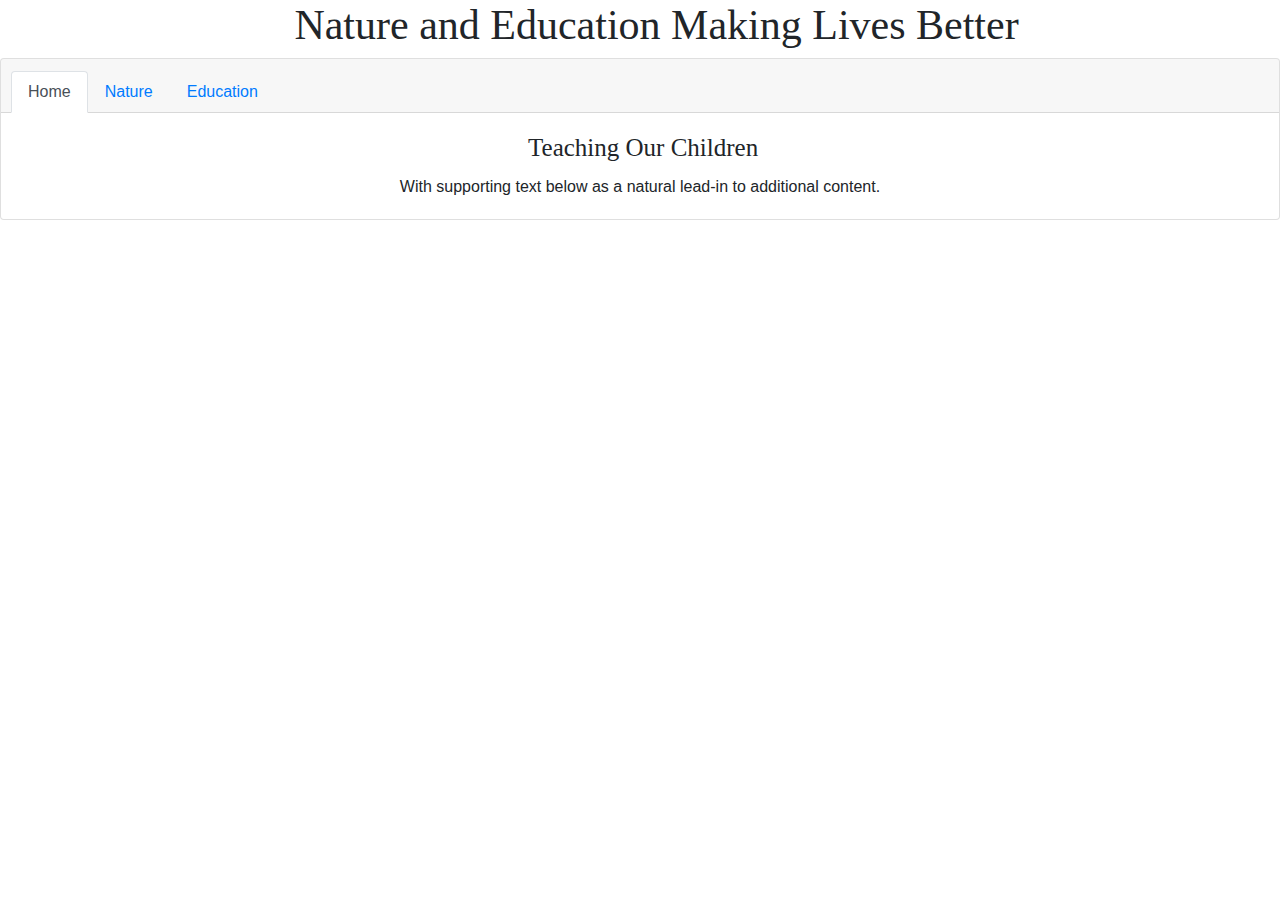
<file: Index.html>
<!DOCTYPE html>
<html lang="en">

<head>
    <title> Project7 </title>
    <link rel="stylesheet" href="https://stackpath.bootstrapcdn.com/bootstrap/4.4.1/css/bootstrap.min.css"
        integrity="sha384-Vkoo8x4CGsO3+Hhxv8T/Q5PaXtkKtu6ug5TOeNV6gBiFeWPGFN9MuhOf23Q9Ifjh" crossorigin="anonymous">
    <link href="Main.css" rel="stylesheet">
</head>

<body>
    <h1>
        Nature and Education Making Lives Better
    </h1>

    <div class="card text-center">
        <div class="card-header">
            <ul class="nav nav-tabs card-header-tabs">
                <li class="nav-item">
                    <a class="nav-link active" href="Index.html">Home</a>
                </li>
                <li class="nav-item">
                    <a class="nav-link" href="page1.html">Nature</a>
                </li>
                <li class="nav-item">
                    <a class="nav-link" href="page2.html">Education</a>
                </li>
            </ul>
        </div>
        <div class="card-body">
            <h3 class="card-title"> Teaching Our Children </h3>
            <p class="card-text">With supporting text below as a natural lead-in to additional content.</p>
        </div>
    </div>


    <script src="https://code.jquery.com/jquery-3.4.1.slim.min.js"
        integrity="sha384-J6qa4849blE2+poT4WnyKhv5vZF5SrPo0iEjwBvKU7imGFAV0wwj1yYfoRSJoZ+n" crossorigin="anonymous">
    </script>
    <script src="https://cdn.jsdelivr.net/npm/popper.js@1.16.0/dist/umd/popper.min.js"
        integrity="sha384-Q6E9RHvbIyZFJoft+2mJbHaEWldlvI9IOYy5n3zV9zzTtmI3UksdQRVvoxMfooAo" crossorigin="anonymous">
    </script>
    <script src="https://stackpath.bootstrapcdn.com/bootstrap/4.4.1/js/bootstrap.min.js"
        integrity="sha384-wfSDF2E50Y2D1uUdj0O3uMBJnjuUD4Ih7YwaYd1iqfktj0Uod8GCExl3Og8ifwB6" crossorigin="anonymous">
    </script>


</body>

</html>
</file>
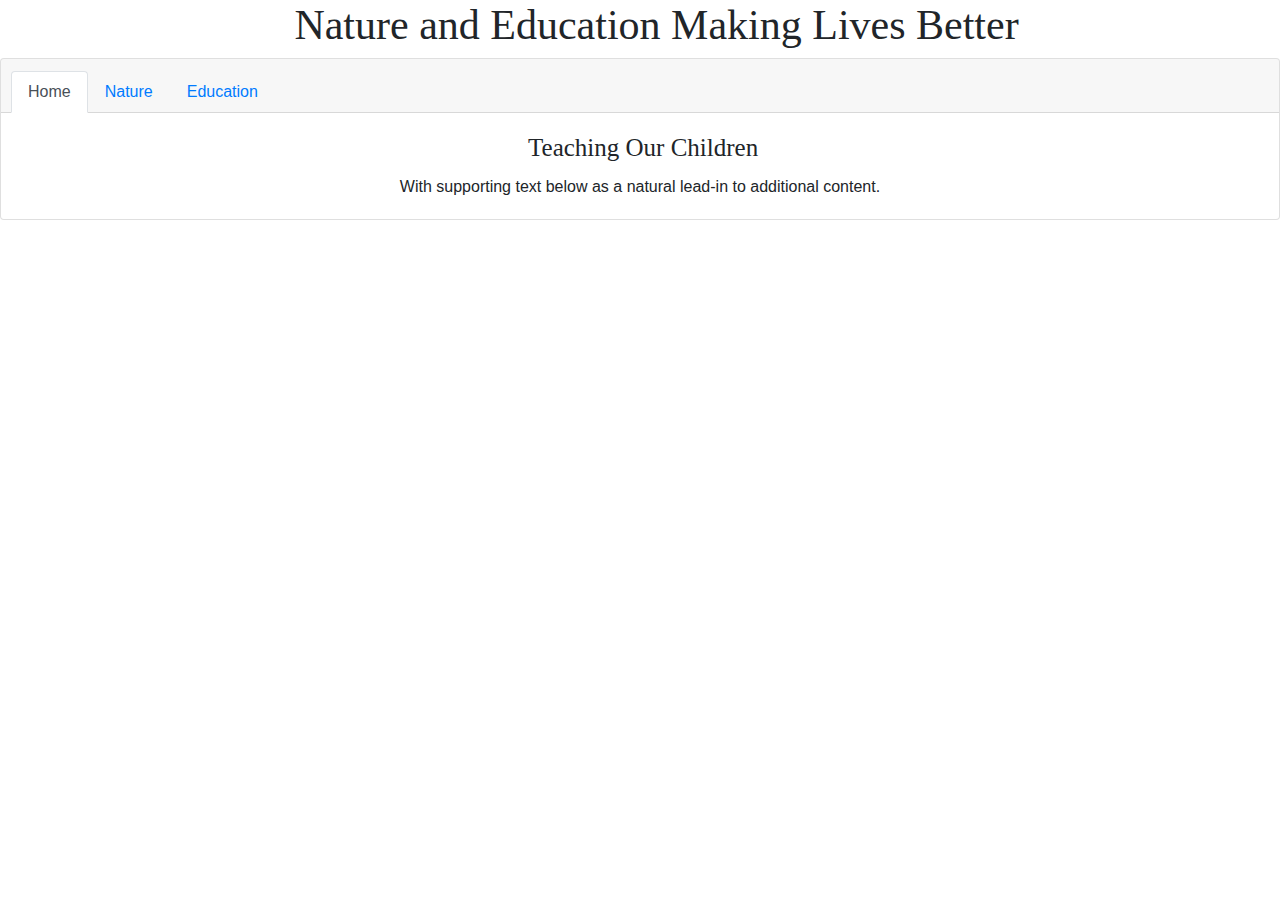
<file: index.html>
<!DOCTYPE html>
<html lang="en">

<head>
    <title> Project7 </title>
    <link rel="stylesheet" href="https://stackpath.bootstrapcdn.com/bootstrap/4.4.1/css/bootstrap.min.css"
        integrity="sha384-Vkoo8x4CGsO3+Hhxv8T/Q5PaXtkKtu6ug5TOeNV6gBiFeWPGFN9MuhOf23Q9Ifjh" crossorigin="anonymous">
    <link href="Main.css" rel="stylesheet">
</head>

<body>
    <h1>
        Nature and Education Making Lives Better
    </h1>

    <div class="card text-center">
        <div class="card-header">
            <ul class="nav nav-tabs card-header-tabs">
                <li class="nav-item">
                    <a class="nav-link active" href="index.html">Home</a>
                </li>
                <li class="nav-item">
                    <a class="nav-link" href="page1.html">Nature</a>
                </li>
                <li class="nav-item">
                    <a class="nav-link" href="page2.html">Education</a>
                </li>
            </ul>
        </div>
        <div class="card-body">
            <h3 class="card-title"> Teaching Our Children </h3>
            <p class="card-text">With supporting text below as a natural lead-in to additional content.</p>
        </div>
    </div>


    <script src="https://code.jquery.com/jquery-3.4.1.slim.min.js"
        integrity="sha384-J6qa4849blE2+poT4WnyKhv5vZF5SrPo0iEjwBvKU7imGFAV0wwj1yYfoRSJoZ+n" crossorigin="anonymous">
    </script>
    <script src="https://cdn.jsdelivr.net/npm/popper.js@1.16.0/dist/umd/popper.min.js"
        integrity="sha384-Q6E9RHvbIyZFJoft+2mJbHaEWldlvI9IOYy5n3zV9zzTtmI3UksdQRVvoxMfooAo" crossorigin="anonymous">
    </script>
    <script src="https://stackpath.bootstrapcdn.com/bootstrap/4.4.1/js/bootstrap.min.js"
        integrity="sha384-wfSDF2E50Y2D1uUdj0O3uMBJnjuUD4Ih7YwaYd1iqfktj0Uod8GCExl3Og8ifwB6" crossorigin="anonymous">
    </script>


</body>

</html>
</file>
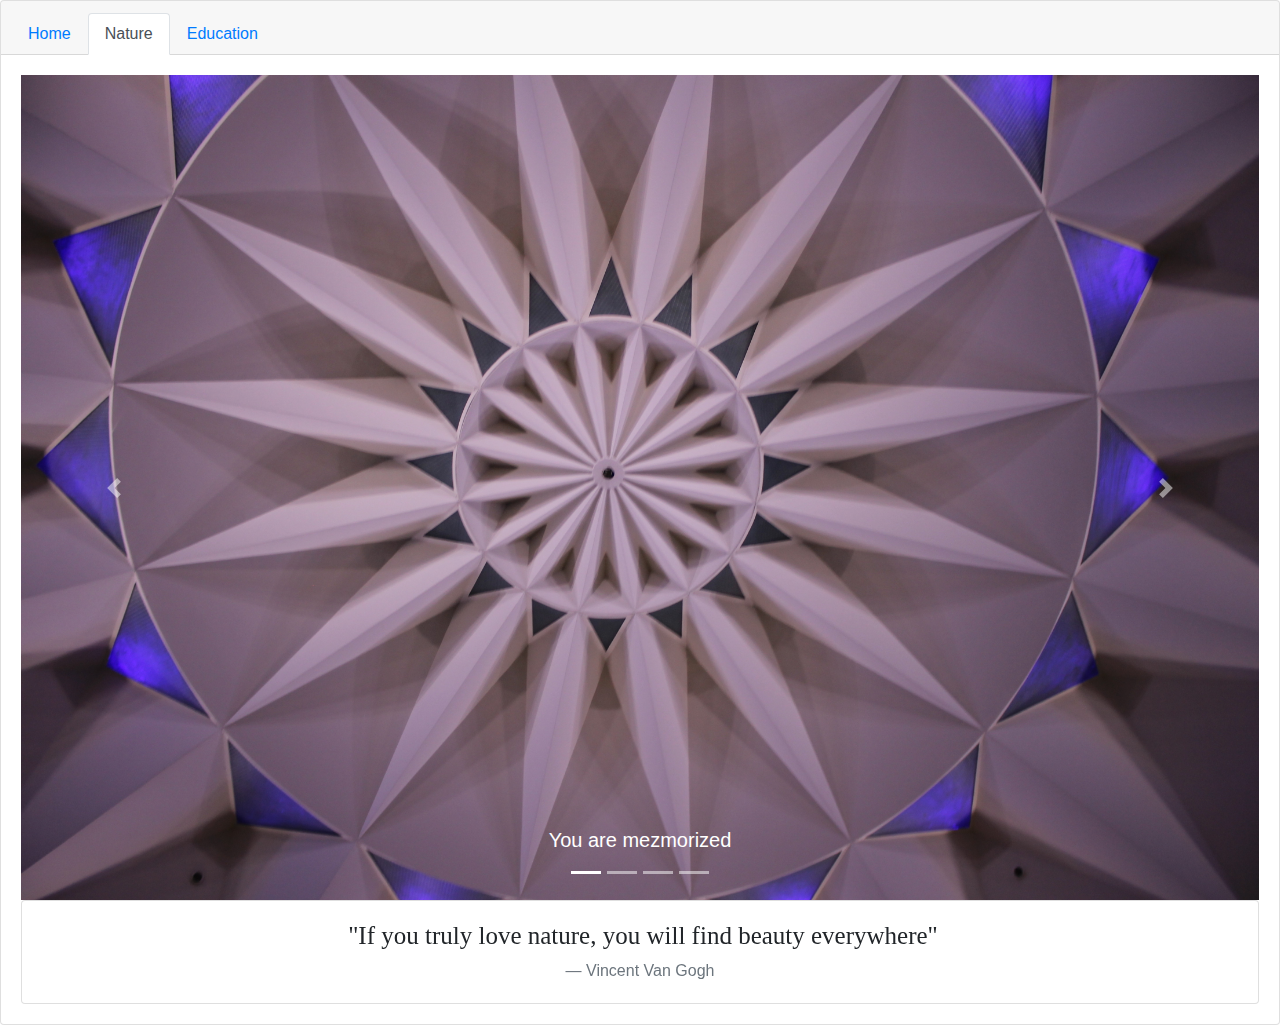
<file: page1.html>
<!DOCTYPE html>
<html lang="en">

<head>
    <title> Project7 </title>
    <link rel="stylesheet" href="https://stackpath.bootstrapcdn.com/bootstrap/4.4.1/css/bootstrap.min.css"
        integrity="sha384-Vkoo8x4CGsO3+Hhxv8T/Q5PaXtkKtu6ug5TOeNV6gBiFeWPGFN9MuhOf23Q9Ifjh" crossorigin="anonymous">
    <link href="Main.css" rel="stylesheet">
</head>

<body>



    <div class="card text-center">
        <div class="card-header">
            <ul class="nav nav-tabs card-header-tabs">
                <li class="nav-item">
                    <a class="nav-link" href="index.html">Home</a>
                </li>
                <li class="nav-item">
                    <a class="nav-link active" href="page1.html">Nature</a>
                </li>
                <li class="nav-item">
                    <a class="nav-link" href="page2.html">Education</a>
                </li>
            </ul>
        </div>
        <div class="card-body">
            <div id="carouselExampleIndicators" class="carousel slide" data-ride="carousel">
                <ol class="carousel-indicators">
                    <li data-target="#carouselExampleIndicators" data-slide-to="0" class="active"></li>
                    <li data-target="#carouselExampleIndicators" data-slide-to="1"></li>
                    <li data-target="#carouselExampleIndicators" data-slide-to="2"></li>
                    <li data-target="#carouselExampleIndicators" data-slide-to="3"></li>
                </ol>

                <div class="carousel-inner">
                    <div class="carousel-item active">
                        <img src="IMG_7003.JPG" class="d-block w-100" alt="Spiral Ceiling">
                        <div class="carousel-caption d-none d-md-block">
                            <h5>You are mezmorized</h5>

                        </div>
                    </div>

                    <div class="carousel-item">
                        <img src="IMG_7116.JPG" class="d-block w-100" alt="Sunrise">
                        <div class="carousel-caption d-none d-md-block">
                            <h5>Knowing that the sun will rise</h5>
                        </div>
                    </div>

                    <div class="carousel-item">
                        <img src="IMG_7941.JPG" class="d-block w-100" alt="Little Creatures">
                        <div class="carousel-caption d-none d-md-block">
                            <h5>Even in the smallest of things</h5>
                        </div>
                    </div>

                    <div class="carousel-item">
                        <img src="IMG_8310.JPG" class="d-block w-100" alt="Spiral Vine">
                        <div class="carousel-caption d-none d-md-block">
                            <h5>The sun will bring light to all things</h5>
                        </div>

                    </div>
                    <a class="carousel-control-prev" href="#carouselExampleIndicators" role="button" data-slide="prev">
                        <span class="carousel-control-prev-icon" aria-hidden="true"></span>
                        <span class="sr-only">Previous</span>
                    </a>
                    <a class="carousel-control-next" href="#carouselExampleIndicators" role="button" data-slide="next">
                        <span class="carousel-control-next-icon" aria-hidden="true"></span>
                        <span class="sr-only">Next</span>
                    </a>

                </div>
            </div>
            <div class="card">

                <div class="card-body">
                    <blockquote class="blockquote mb-0">
                        <h3>
                            "If you truly love nature, you will find beauty everywhere"</h3>
                        <footer class="blockquote-footer">Vincent Van Gogh <cite title="Source Title"></cite>
                        </footer>

                    </blockquote>
                </div>
            </div>

        </div>
    </div>


    <script src="https://code.jquery.com/jquery-3.4.1.slim.min.js"
        integrity="sha384-J6qa4849blE2+poT4WnyKhv5vZF5SrPo0iEjwBvKU7imGFAV0wwj1yYfoRSJoZ+n" crossorigin="anonymous">
    </script>
    <script src="https://cdn.jsdelivr.net/npm/popper.js@1.16.0/dist/umd/popper.min.js"
        integrity="sha384-Q6E9RHvbIyZFJoft+2mJbHaEWldlvI9IOYy5n3zV9zzTtmI3UksdQRVvoxMfooAo" crossorigin="anonymous">
    </script>
    <script src="https://stackpath.bootstrapcdn.com/bootstrap/4.4.1/js/bootstrap.min.js"
        integrity="sha384-wfSDF2E50Y2D1uUdj0O3uMBJnjuUD4Ih7YwaYd1iqfktj0Uod8GCExl3Og8ifwB6" crossorigin="anonymous">
    </script>


</body>

</html>
</file>
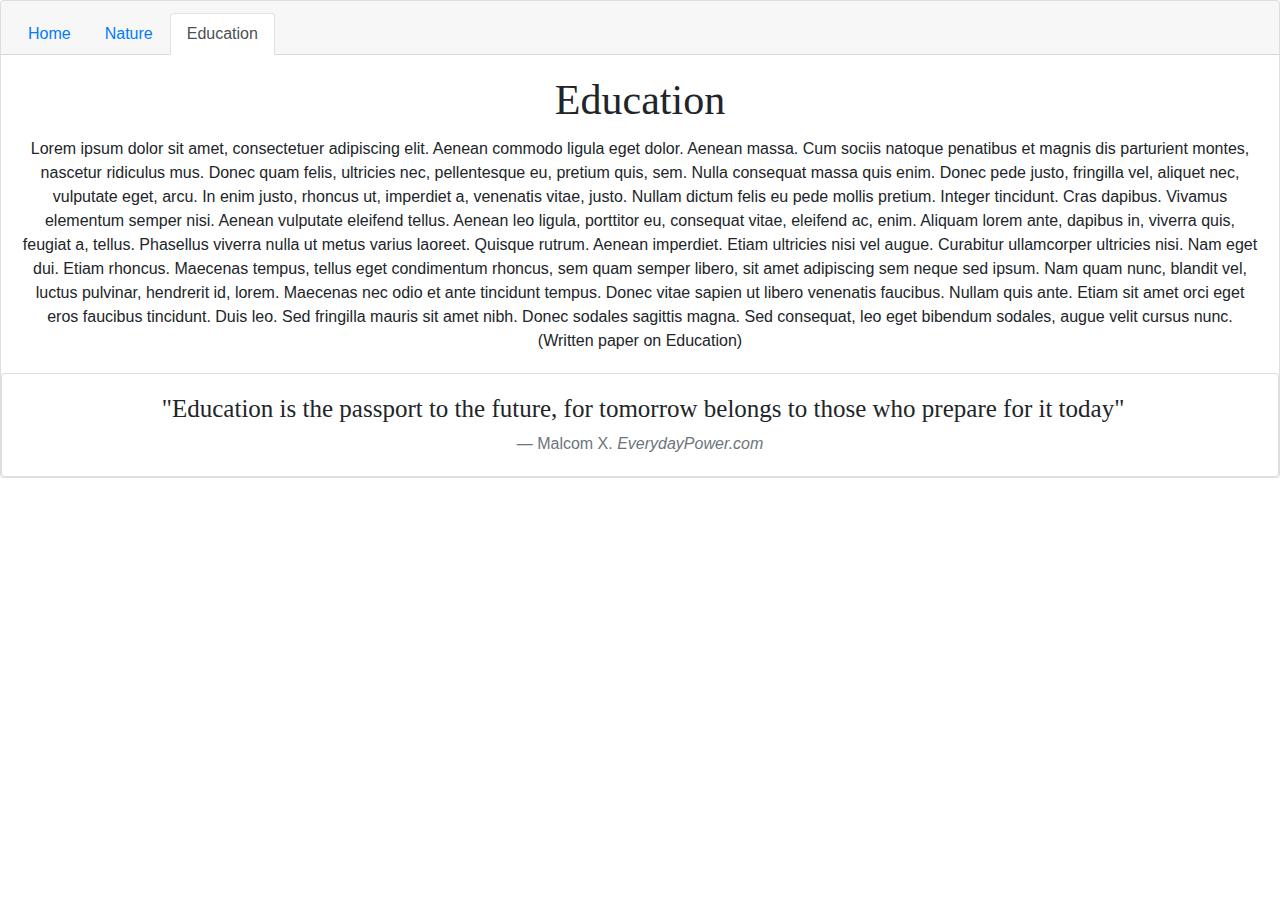
<file: page2.html>
<!DOCTYPE html>
<html lang="en">

<head>
    <title> Project7 </title>
    <link rel="stylesheet" href="https://stackpath.bootstrapcdn.com/bootstrap/4.4.1/css/bootstrap.min.css"
        integrity="sha384-Vkoo8x4CGsO3+Hhxv8T/Q5PaXtkKtu6ug5TOeNV6gBiFeWPGFN9MuhOf23Q9Ifjh" crossorigin="anonymous">
    <link href="Main.css" rel="stylesheet">
</head>

<body>



    <div class="card text-center">
        <div class="card-header">
            <ul class="nav nav-tabs card-header-tabs">
                <li class="nav-item">
                    <a class="nav-link" href="index.html">Home</a>
                </li>
                <li class="nav-item">
                    <a class="nav-link" href="page1.html">Nature</a>
                </li>
                <li class="nav-item">
                    <a class="nav-link active" href="page2.html">Education</a>
                </li>
            </ul>
        </div>
        <div class="card-body">
            <h2 class="card-title">Education</h2>
            <p class="card-text">Lorem ipsum dolor sit amet, consectetuer adipiscing elit. Aenean commodo ligula eget
                dolor. Aenean massa. Cum sociis natoque penatibus et magnis dis parturient montes, nascetur ridiculus
                mus. Donec quam felis, ultricies nec, pellentesque eu, pretium quis, sem. Nulla consequat massa quis
                enim. Donec pede justo, fringilla vel, aliquet nec, vulputate eget, arcu. In enim justo, rhoncus ut,
                imperdiet a, venenatis vitae, justo. Nullam dictum felis eu pede mollis pretium. Integer tincidunt. Cras
                dapibus. Vivamus elementum semper nisi. Aenean vulputate eleifend tellus. Aenean leo ligula, porttitor
                eu, consequat vitae, eleifend ac, enim. Aliquam lorem ante, dapibus in, viverra quis, feugiat a, tellus.
                Phasellus viverra nulla ut metus varius laoreet. Quisque rutrum. Aenean imperdiet. Etiam ultricies nisi
                vel augue. Curabitur ullamcorper ultricies nisi. Nam eget dui. Etiam rhoncus. Maecenas tempus, tellus
                eget condimentum rhoncus, sem quam semper libero, sit amet adipiscing sem neque sed ipsum. Nam quam
                nunc, blandit vel, luctus pulvinar, hendrerit id, lorem. Maecenas nec odio et ante tincidunt tempus.
                Donec vitae sapien ut libero venenatis faucibus. Nullam quis ante. Etiam sit amet orci eget eros
                faucibus tincidunt. Duis leo. Sed fringilla mauris sit amet nibh. Donec sodales sagittis magna. Sed
                consequat, leo eget bibendum sodales, augue velit cursus nunc. (Written paper on Education)

            </p>
        </div>

        <div class="card">
            <div class="card-body">
                <blockquote class="blockquote mb-0">
                    <h3>
                        "Education is the passport to the future, for tomorrow belongs to those who prepare for it
                        today"
                    </h3>

                    <footer class="blockquote-footer">Malcom X. <cite title="Source Title">EverydayPower.com</cite>
                    </footer>

                </blockquote>
            </div>
        </div>
    </div>


    <script src="https://code.jquery.com/jquery-3.4.1.slim.min.js"
        integrity="sha384-J6qa4849blE2+poT4WnyKhv5vZF5SrPo0iEjwBvKU7imGFAV0wwj1yYfoRSJoZ+n" crossorigin="anonymous">
    </script>
    <script src="https://cdn.jsdelivr.net/npm/popper.js@1.16.0/dist/umd/popper.min.js"
        integrity="sha384-Q6E9RHvbIyZFJoft+2mJbHaEWldlvI9IOYy5n3zV9zzTtmI3UksdQRVvoxMfooAo" crossorigin="anonymous">
    </script>
    <script src="https://stackpath.bootstrapcdn.com/bootstrap/4.4.1/js/bootstrap.min.js"
        integrity="sha384-wfSDF2E50Y2D1uUdj0O3uMBJnjuUD4Ih7YwaYd1iqfktj0Uod8GCExl3Og8ifwB6" crossorigin="anonymous">
    </script>


</body>

</html>
</file>
<file: Main.css>
h1 {
    border-width: 10px;
    border-color: rgb(43, 174, 226);
    /*text-decoration: underline;*/
    font-size: 42px;
    padding: 3;
    margin: 3;
    font: black;
    font-family: serif;
    text-indent: 23%;
}

h2 {
    border-width: 10px;
    border-color: rgb(43, 174, 226);
    /*text-decoration: underline;*/
    font-size: 42px;
    padding: 3;
    margin: 3;
    font: black;
    font-family: serif;
    text-indent: .5;
}

h3 {
    border-width: 10px;
    border-color: rgb(43, 174, 226);
    /*text-decoration: underline;*/
    font-size: 25px;
    padding: 3;
    margin: 3;
    font: black;
    font-family: serif;
    text-indent: .5%;
}
</file>
